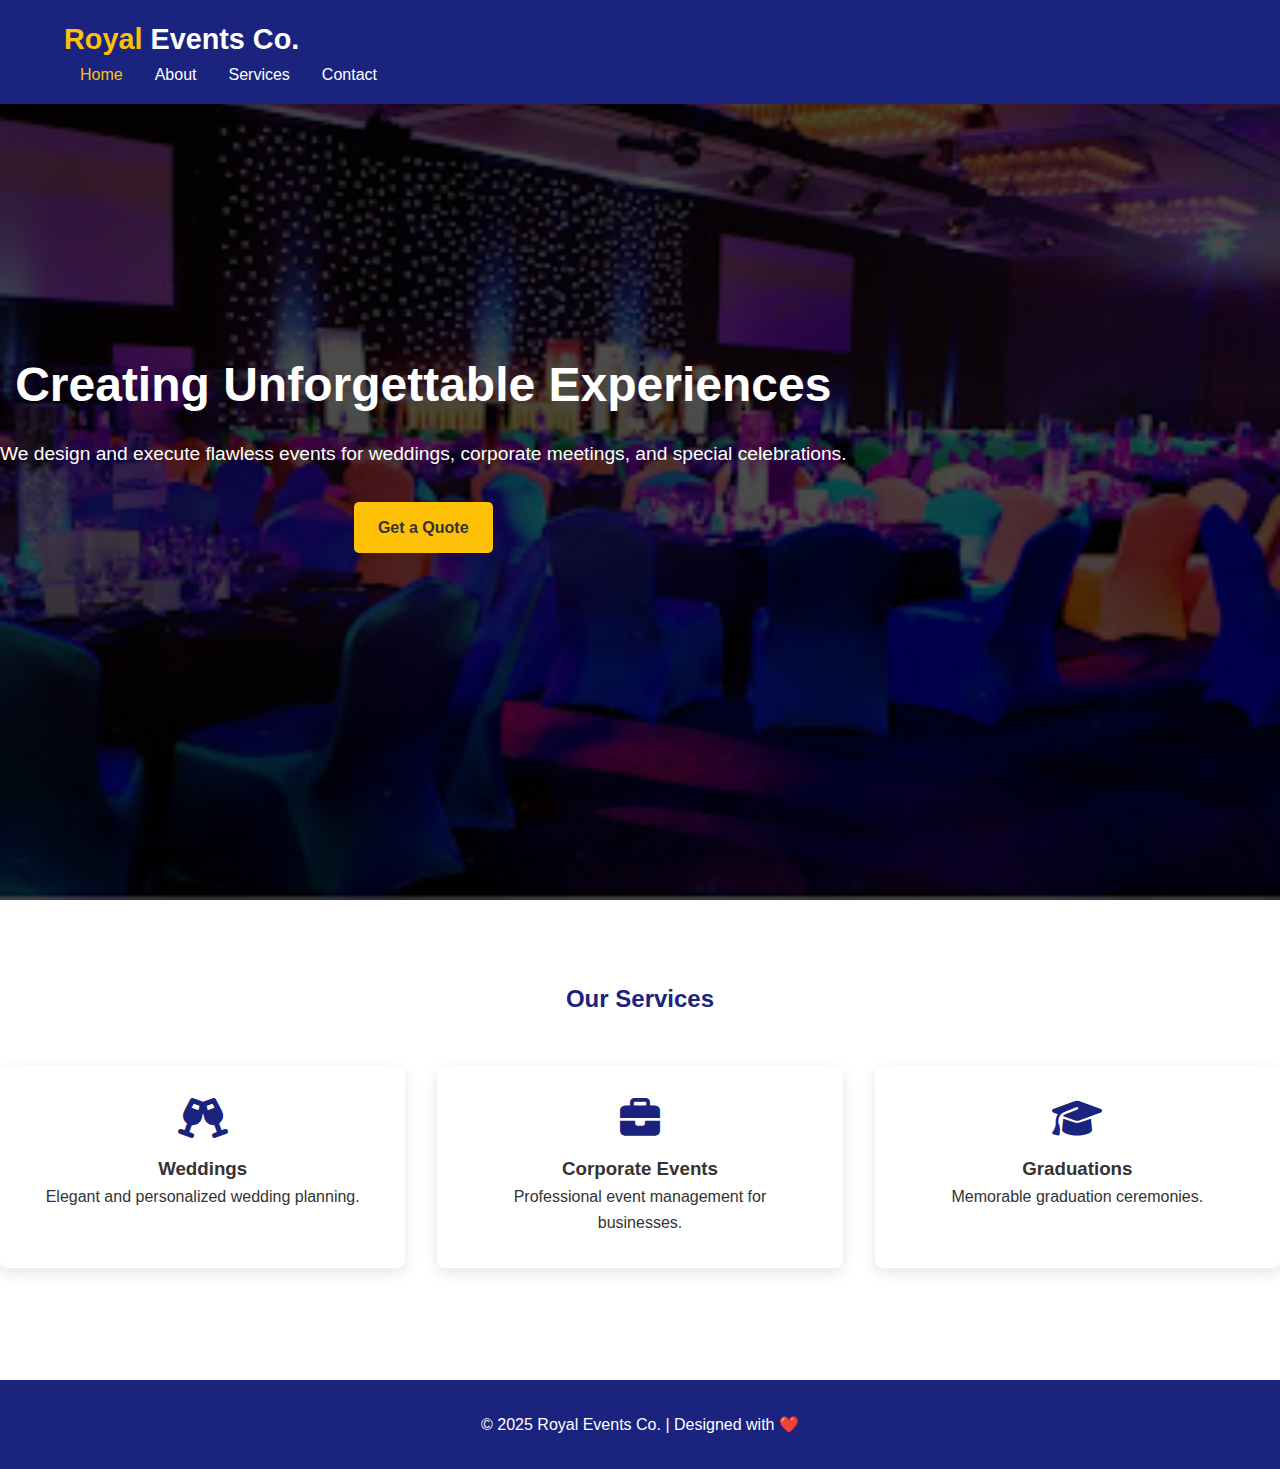
<file: royal_events/index.html>
<!DOCTYPE html>
<html lang="en">
<head>
    <meta charset="UTF-8">
    <meta name="viewport" content="width=device-width, initial-scale=1.0">
    <title>Royal Events Co. - Premier Event Planning</title>
    <link rel="stylesheet" href="css/style.css">
    <link rel="stylesheet" href="https://cdnjs.cloudflare.com/ajax/libs/font-awesome/6.4.0/css/all.min.css">
</head>
<body>
    <header>
        <div class="container">
            <div class="logo">
                <h1><span>Royal</span> Events Co.</h1>
            </div>
            <nav>
                <ul>
                    <li><a href="index.html" class="active">Home</a></li>
                    <li><a href="about.html">About</a></li>
                    <li><a href="services.html">Services</a></li>
                    <li><a href="contact.html">Contact</a></li>
                </ul>
            </nav>
            <div class="menu-toggle">
                <i class="fas fa-bars"></i>
            </div>
        </div>
    </header>

    <section class="hero">
        <div class="hero-content">
            <h1>Creating Unforgettable Experiences</h1>
            <p>We design and execute flawless events for weddings, corporate meetings, and special celebrations.</p>
            <a href="contact.html" class="btn">Get a Quote</a>
        </div>
    </section>

    <section class="featured-services">
        <h2>Our Services</h2>
        <div class="services-grid">
            <div class="service-card">
                <i class="fas fa-glass-cheers"></i>
                <h3>Weddings</h3>
                <p>Elegant and personalized wedding planning.</p>
            </div>
            <div class="service-card">
                <i class="fas fa-briefcase"></i>
                <h3>Corporate Events</h3>
                <p>Professional event management for businesses.</p>
            </div>
            <div class="service-card">
                <i class="fas fa-graduation-cap"></i>
                <h3>Graduations</h3>
                <p>Memorable graduation ceremonies.</p>
            </div>
        </div>
    </section>

    <footer>
        <p>&copy; 2025 Royal Events Co. | Designed with ❤️</p>
    </footer>

    <script src="js/script.js"></script>
</body>
</html>
</file>
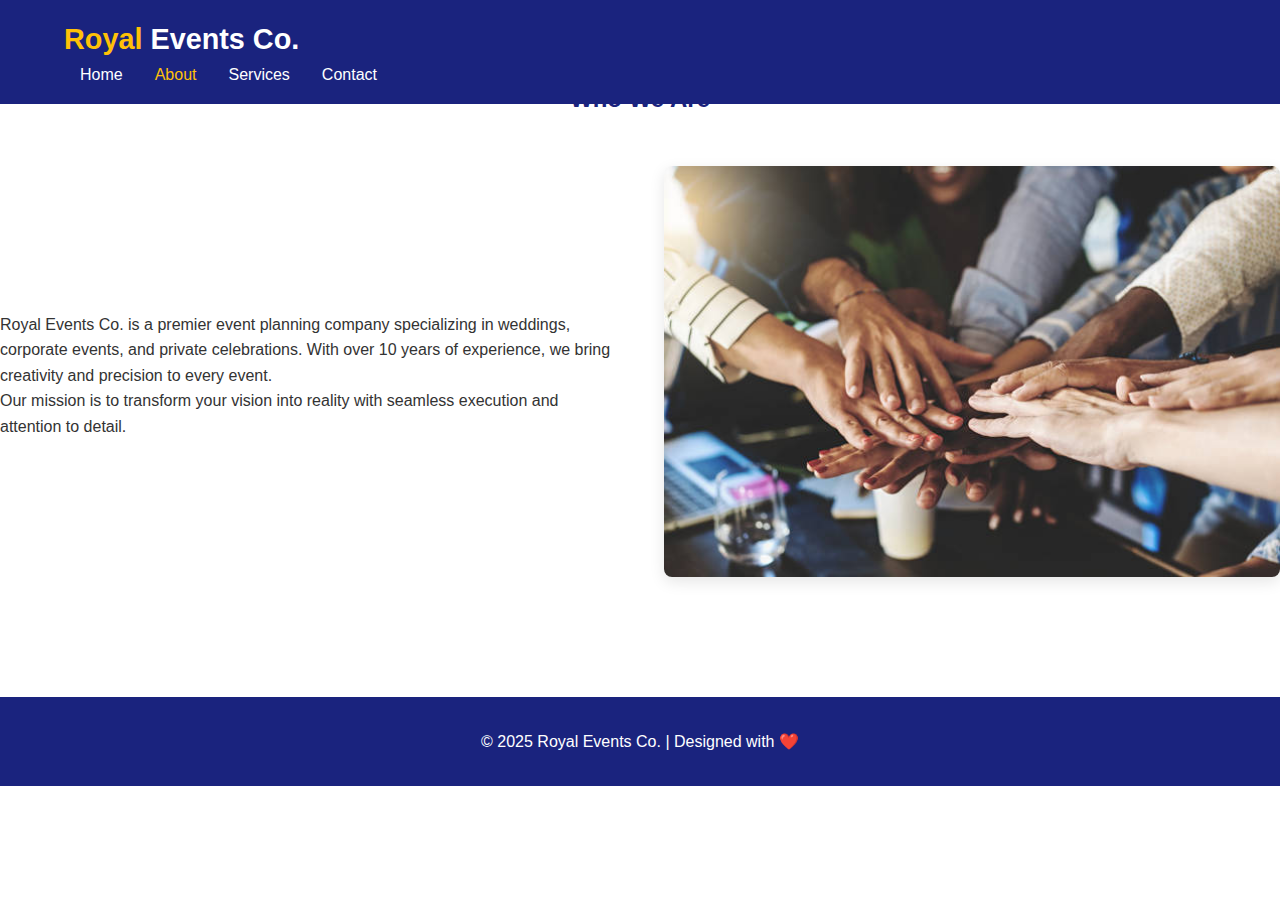
<file: royal_events/about.html>
<!DOCTYPE html>
<html lang="en">
<head>
    <meta charset="UTF-8">
    <meta name="viewport" content="width=device-width, initial-scale=1.0">
    <title>About Us - Royal Events Co.</title>
    <link rel="stylesheet" href="css/style.css">
    <link rel="stylesheet" href="https://cdnjs.cloudflare.com/ajax/libs/font-awesome/6.4.0/css/all.min.css">
</head>
<body>
    <header>
        <div class="container">
            <div class="logo">
                <h1><span>Royal</span> Events Co.</h1>
            </div>
            <nav>
                <ul>
                    <li><a href="index.html">Home</a></li>
                    <li><a href="about.html" class="active">About</a></li>
                    <li><a href="services.html">Services</a></li>
                    <li><a href="contact.html">Contact</a></li>
                </ul>
            </nav>
            <div class="menu-toggle">
                <i class="fas fa-bars"></i>
            </div>
        </div>
    </header>

    <section class="about-section">
        <h2>Who We Are</h2>
        <div class="about-content">
            <div class="about-text">
                <p>Royal Events Co. is a premier event planning company specializing in weddings, corporate events, and private celebrations. With over 10 years of experience, we bring creativity and precision to every event.</p>
                <p>Our mission is to transform your vision into reality with seamless execution and attention to detail.</p>
            </div>
            <div class="about-image">
                <img src="images/about-team.jpg" alt="Our Team">
            </div>
        </div>
    </section>

    <footer>
        <p>&copy; 2025 Royal Events Co. | Designed with ❤️</p>
    </footer>

    <script src="js/script.js"></script>
</body>
</html>
</file>
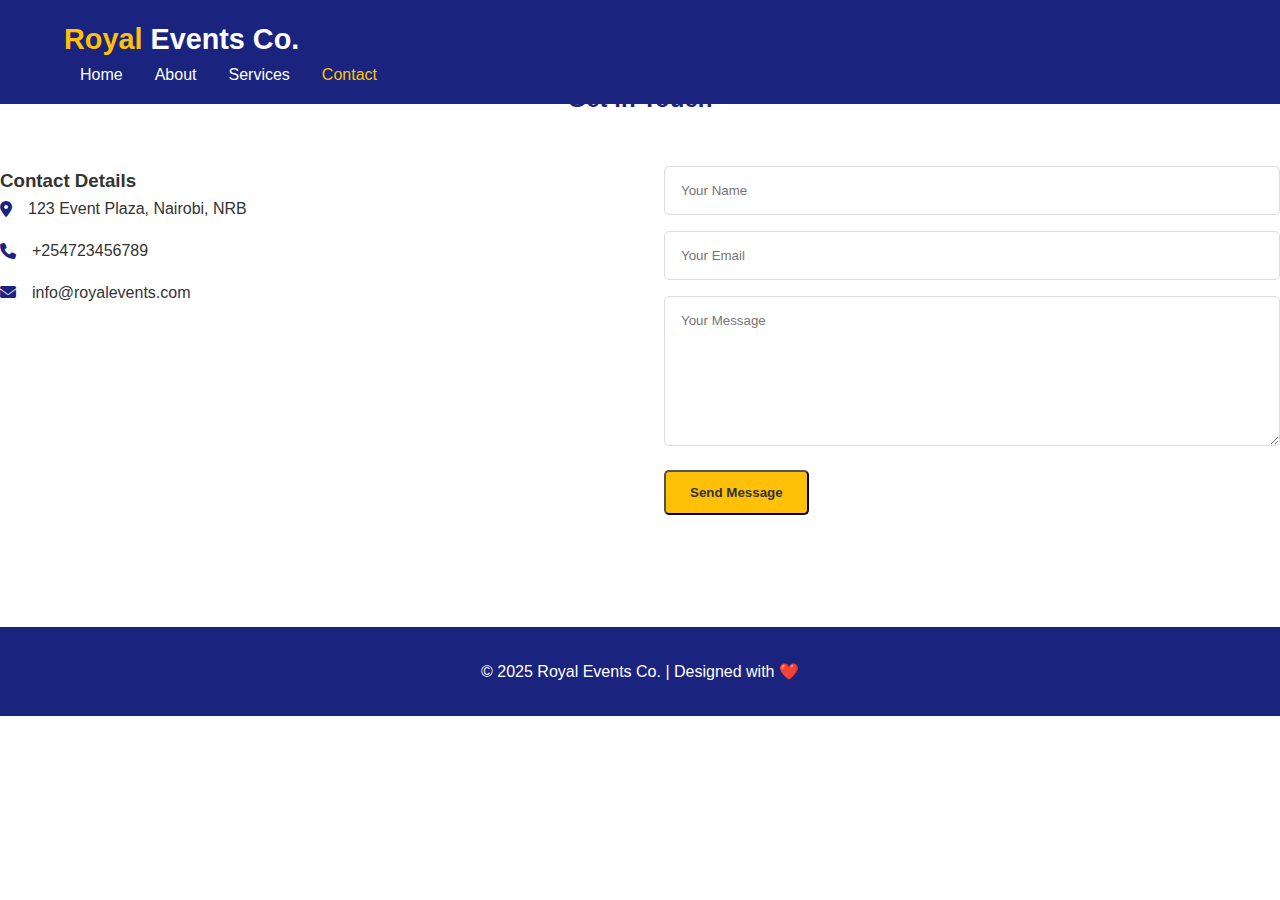
<file: royal_events/contact.html>
<!DOCTYPE html>
<html lang="en">
<head>
    <meta charset="UTF-8">
    <meta name="viewport" content="width=device-width, initial-scale=1.0">
    <title>Contact Us - Royal Events Co.</title>
    <link rel="stylesheet" href="css/style.css">
    <link rel="stylesheet" href="https://cdnjs.cloudflare.com/ajax/libs/font-awesome/6.4.0/css/all.min.css">
</head>
<body>
    <header>
        <div class="container">
            <div class="logo">
                <h1><span>Royal</span> Events Co.</h1>
            </div>
            <nav>
                <ul>
                    <li><a href="index.html">Home</a></li>
                    <li><a href="about.html">About</a></li>
                    <li><a href="services.html">Services</a></li>
                    <li><a href="contact.html" class="active">Contact</a></li>
                </ul>
            </nav>
            <div class="menu-toggle">
                <i class="fas fa-bars"></i>
            </div>
        </div>
    </header>

    <section class="contact-section">
        <h2>Get in Touch</h2>
        <div class="contact-container">
            <div class="contact-info">
                <h3>Contact Details</h3>
                <p><i class="fas fa-map-marker-alt"></i> 123 Event Plaza, Nairobi, NRB</p>
                <p><i class="fas fa-phone"></i> +254723456789</p>
                <p><i class="fas fa-envelope"></i> info@royalevents.com</p>
            </div>
            <div class="contact-form">
                <form id="contactForm">
                    <input type="text" placeholder="Your Name" required>
                    <input type="email" placeholder="Your Email" required>
                    <textarea placeholder="Your Message" required></textarea>
                    <button type="submit" class="btn">Send Message</button>
                </form>
            </div>
        </div>
    </section>

    <footer>
        <p>&copy; 2025 Royal Events Co. | Designed with ❤️</p>
    </footer>

    <script src="js/script.js"></script>
</body>
</html>
</file>
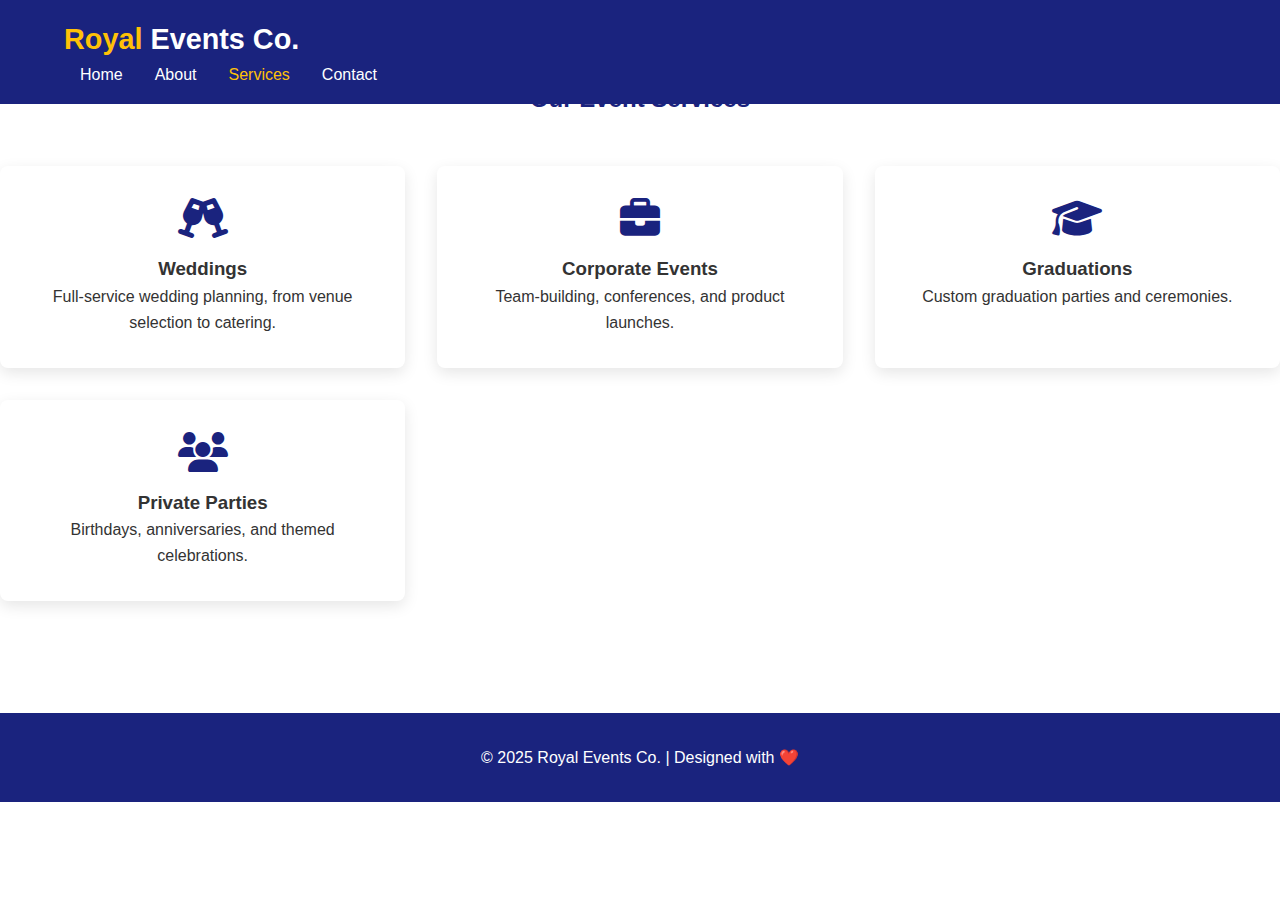
<file: royal_events/services.html>
<!DOCTYPE html>
<html lang="en">
<head>
    <meta charset="UTF-8">
    <meta name="viewport" content="width=device-width, initial-scale=1.0">
    <title>Our Services - Royal Events Co.</title>
    <link rel="stylesheet" href="css/style.css">
    <link rel="stylesheet" href="https://cdnjs.cloudflare.com/ajax/libs/font-awesome/6.4.0/css/all.min.css">
</head>
<body>
    <header>
        <div class="container">
            <div class="logo">
                <h1><span>Royal</span> Events Co.</h1>
            </div>
            <nav>
                <ul>
                    <li><a href="index.html">Home</a></li>
                    <li><a href="about.html">About</a></li>
                    <li><a href="services.html" class="active">Services</a></li>
                    <li><a href="contact.html">Contact</a></li>
                </ul>
            </nav>
            <div class="menu-toggle">
                <i class="fas fa-bars"></i>
            </div>
        </div>
    </header>

    <section class="services-section">
        <h2>Our Event Services</h2>
        <div class="services-list">
            <div class="service-item">
                <i class="fas fa-glass-cheers"></i>
                <h3>Weddings</h3>
                <p>Full-service wedding planning, from venue selection to catering.</p>
            </div>
            <div class="service-item">
                <i class="fas fa-briefcase"></i>
                <h3>Corporate Events</h3>
                <p>Team-building, conferences, and product launches.</p>
            </div>
            <div class="service-item">
                <i class="fas fa-graduation-cap"></i>
                <h3>Graduations</h3>
                <p>Custom graduation parties and ceremonies.</p>
            </div>
            <div class="service-item">
                <i class="fas fa-users"></i>
                <h3>Private Parties</h3>
                <p>Birthdays, anniversaries, and themed celebrations.</p>
            </div>
        </div>
    </section>

    <footer>
        <p>&copy; 2025 Royal Events Co. | Designed with ❤️</p>
    </footer>

    <script src="js/script.js"></script>
</body>
</html>
</file>
<file: royal_events/css/style.css>
/* Global Styles */
* {
    margin: 0;
    padding: 0;
    box-sizing: border-box;
    font-family: 'Arial', sans-serif;
}

:root {
    --primary-color: #1a237e; /* Royal Blue */
    --secondary-color: #ffc107; /* Accent Gold */
    --light-color: #f5f5f5;
    --dark-color: #333;
}

body {
    background: #fff;
    color: var(--dark-color);
    line-height: 1.6;
}

.container {
    width: 90%;
    max-width: 1200px;
    margin: 0 auto;
}

/* Header & Navigation */
header {
    background: var(--primary-color);
    color: white;
    padding: 1rem 0;
    position: fixed;
    width: 100%;
    z-index: 1000;
}

.logo h1 {
    font-size: 1.8rem;
}

.logo span {
    color: var(--secondary-color);
}

nav ul {
    display: flex;
    list-style: none;
}

nav ul li a {
    color: white;
    text-decoration: none;
    padding: 0.5rem 1rem;
    transition: all 0.3s ease;
}

nav ul li a:hover, nav ul li a.active {
    color: var(--secondary-color);
}

.menu-toggle {
    display: none;
    cursor: pointer;
}

/* Hero Section */
.hero {
    background: linear-gradient(rgba(0, 0, 0, 0.7), rgba(0, 0, 0, 0.7)), url('../images/hero-bg.jpg');
    background-size: cover;
    background-position: center;
    height: 100vh;
    display: flex;
    align-items: center;
    text-align: center;
    color: white;
}

.hero-content h1 {
    font-size: 3rem;
    margin-bottom: 1rem;
}

.hero-content p {
    font-size: 1.2rem;
    margin-bottom: 2rem;
}

.btn {
    display: inline-block;
    background: var(--secondary-color);
    color: var(--dark-color);
    padding: 0.8rem 1.5rem;
    text-decoration: none;
    border-radius: 5px;
    font-weight: bold;
    transition: all 0.3s ease;
}

.btn:hover {
    background: #ffb300;
    transform: translateY(-3px);
}

/* Services Grid */
.featured-services, .services-section, .about-section, .contact-section {
    padding: 5rem 0;
}

.featured-services h2, .services-section h2, .about-section h2, .contact-section h2 {
    text-align: center;
    margin-bottom: 3rem;
    color: var(--primary-color);
}

.services-grid, .services-list {
    display: grid;
    grid-template-columns: repeat(auto-fit, minmax(300px, 1fr));
    gap: 2rem;
}

.service-card, .service-item {
    background: white;
    padding: 2rem;
    border-radius: 8px;
    box-shadow: 0 5px 15px rgba(0, 0, 0, 0.1);
    text-align: center;
    transition: transform 0.3s ease;
}

.service-card:hover, .service-item:hover {
    transform: translateY(-10px);
}

.service-card i, .service-item i {
    font-size: 2.5rem;
    color: var(--primary-color);
    margin-bottom: 1rem;
}

/* About Section */
.about-content {
    display: grid;
    grid-template-columns: 1fr 1fr;
    gap: 3rem;
    align-items: center;
}

.about-image img {
    width: 100%;
    border-radius: 8px;
    box-shadow: 0 5px 15px rgba(0, 0, 0, 0.1);
}

/* Contact Section */
.contact-container {
    display: grid;
    grid-template-columns: 1fr 1fr;
    gap: 3rem;
}

.contact-info p {
    margin-bottom: 1rem;
    display: flex;
    align-items: center;
}

.contact-info i {
    margin-right: 1rem;
    color: var(--primary-color);
}

.contact-form input, .contact-form textarea {
    width: 100%;
    padding: 1rem;
    margin-bottom: 1rem;
    border: 1px solid #ddd;
    border-radius: 5px;
}

.contact-form textarea {
    height: 150px;
}

/* Footer */
footer {
    background: var(--primary-color);
    color: white;
    text-align: center;
    padding: 2rem 0;
    margin-top: 2rem;
}

/* Responsive Design */
@media (max-width: 768px) {
    .menu-toggle {
        display: block;
    }

    nav {
        position: absolute;
        top: 100%;
        left: 0;
        width: 100%;
        background: var(--primary-color);
        clip-path: polygon(0 0, 100% 0, 100% 0, 0 0);
        transition: all 0.3s ease;
    }

    nav.active {
        clip-path: polygon(0 0, 100% 0, 100% 100%, 0 100%);
    }

    nav ul {
        flex-direction: column;
        padding: 1rem;
    }

    .about-content, .contact-container {
        grid-template-columns: 1fr;
    }

    .hero-content h1 {
        font-size: 2.5rem;
    }
}
</file>
